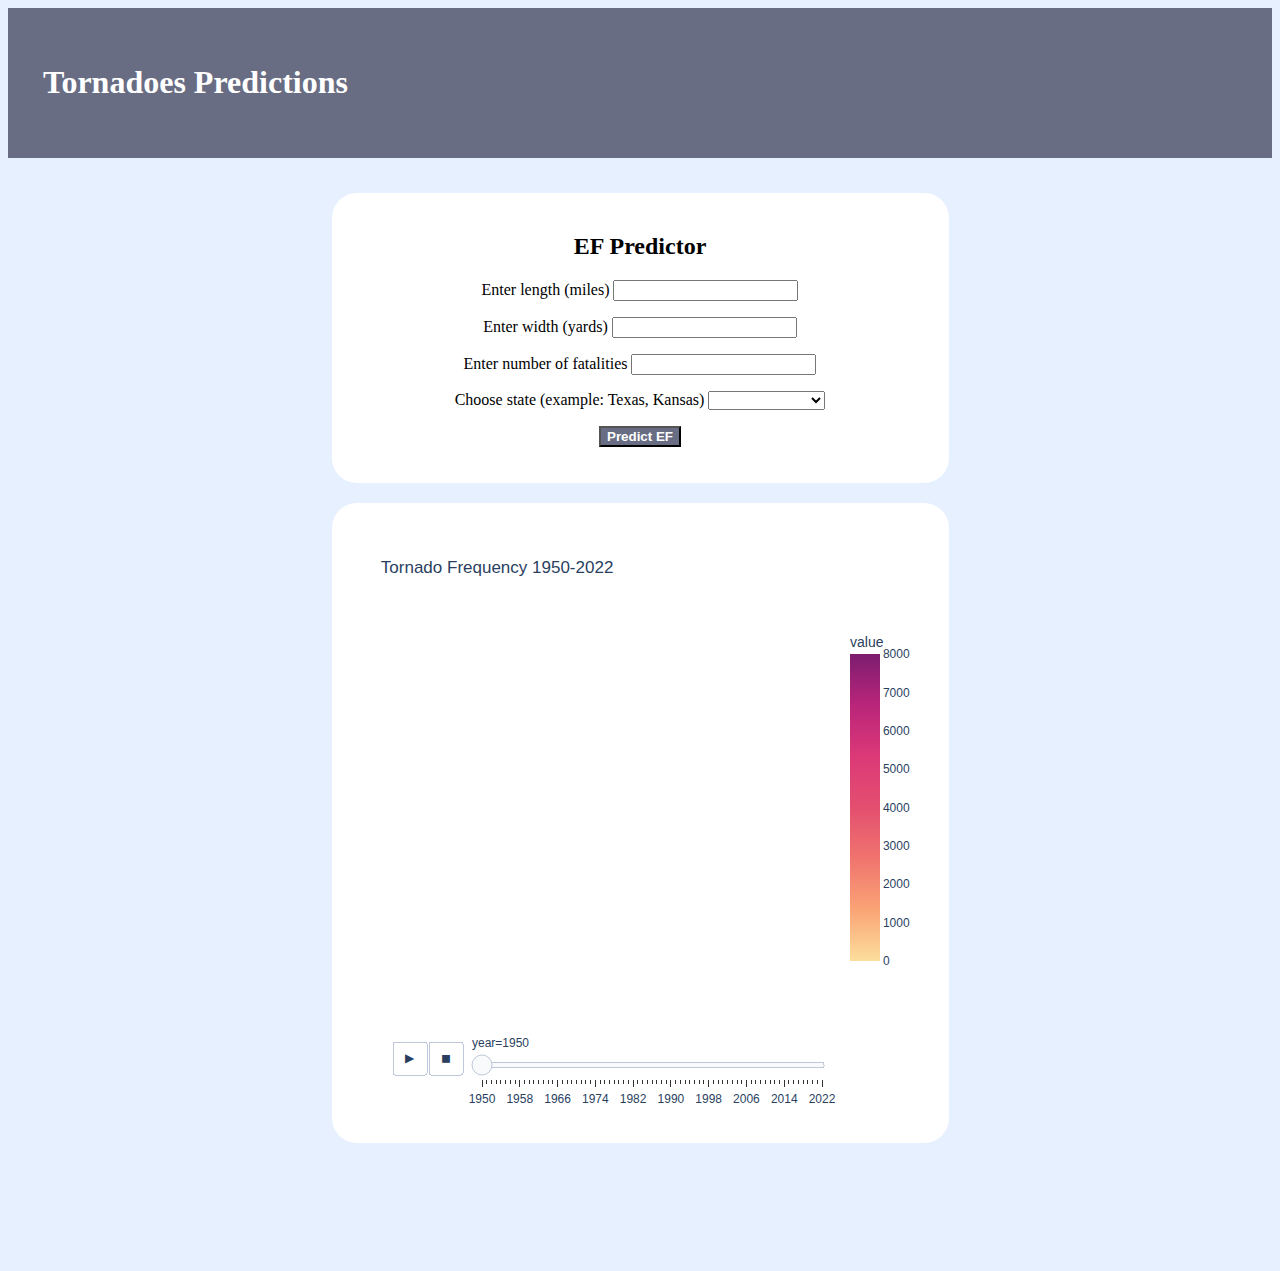
<file: frontend/index.html>
<!DOCTYPE html>
<html lang="en">
<head>
  <meta charset="UTF-8">
  <meta name="viewport" content="width=device-width, initial-scale=1.0">
  <meta http-equiv="X-UA-Compatible" content="ie=edge">
  <title>Tornadoes</title>

  <!-- Script to fetch form data and populate in index.html-->
  <script type="text/JavaScript">
    const test = async(lengId, widId, fatId, placeId) => {
      let formData = new FormData()
      var lengValue = document.getElementById(lengId).value;
      var widValue = document.getElementById(widId).value;
      var fatValue = document.getElementById(fatId).value;
      var placeValue = document.getElementById(placeId).value;
      formData.append('leng', lengValue)
      formData.append('wid', widValue)
      formData.append('fat', fatValue)
      formData.append('place', placeValue)
      let response = await fetch("http://localhost:5000/predict", { 
        method: 'POST' ,
        body: formData
    })
      let data = await response.json()
      console.log(data)
      
      document.getElementById('efres').innerHTML="Predicted EF Category: " +  Object.values(data);
    }
  </script>

  <!-- Bootstrap CSS -->
  <link href="https://cdn.jsdelivr.net/npm/bootstrap@5.0.0-beta2/dist/css/bootstrap.min.css" rel="stylesheet" integrity="sha384-BmbxuPwQa2lc/FVzBcNJ7UAyJxM6wuqIj61tLrc4wSX0szH/Ev+nYRRuWlolflfl" crossorigin="anonymous">

  <!-- Custom css -->
  <link rel="stylesheet" type="text/css" href="static/css/style.css">
</head>

<body>

<!--jumbotron-->
  <div class="row">
    <div class="col-md-12 jumbotron text-center" style="background-color:#686d83">
      <div class="container">
        <h1><strong>Tornadoes Predictions</strong></h1>
      </div>
    </div>
  </div>

  <!-- Container for main body-->
  <div class="container">

    <!-- FORM SECTION FOR PREDICTION -->
    <div class="row">
      <div class="col-sm-12 text-center">
        <div id="prediction">
          <h2>EF Predictor</h2>
          </p>
          <div class="form">
            <form>
              <section>
                <p></p>
                  <label>Enter length (miles)</label>
                  <input class="leng" name="leng" id="leng">
              </section>
              <section>
                <p></p>
                  <label>Enter width (yards)</label>
                  <input class="wid" name="wid" id="wid">
              </section>
              <section>
                <p></p>
                  <label>Enter number of fatalities</label>
                  <input class="fat" name="fat" id="fat">
              </section>
              <section>
                <p></p>
                  <label>Choose state (example: Texas, Kansas)</label>
                  <!-- <input class="place" name="place" id="place"> -->
                  <select class="place" name="place" id="place">
                    <option value=""></option>
                    <option value="Alabama">Alabama</option>
                    <option value="Alaska">Alaska</option>
                    <option value="Arizona">Arizona</option>
                    <option value="Arkansas">Arkansas</option>
                    <option value="California">California</option>
                    <option value="Colorado">Colorado</option>
                    <option value="Connecticut">Connecticut</option>
                    <option value="Delaware">Delaware</option>
                    <option value="Florida">Florida</option>
                    <option value="Georgia">Georgia</option>
                    <option value="Hawaii">Hawaii</option>
                    <option value="Idaho">Idaho</option>
                    <option value="Indiana">Indiana</option>
                    <option value="Iowa">Iowa</option>
                    <option value="Kansas">Kansas</option>
                    <option value="Kentucky">Kentucky</option>
                    <option value="Louisiana">Louisiana</option>
                    <option value="Maine">Maine</option>
                    <option value="Maryland">Maryland</option>
                    <option value="Massachusetts">Massachusetts</option>
                    <option value="Michigan">Michigan</option>
                    <option value="Minnesota">Minnesota</option>
                    <option value="Mississippi">Mississippi</option>
                    <option value="Missouri">Missouri</option>
                    <option value="Montana">Montana</option>
                    <option value="Nebraska">Nebraska</option>
                    <option value="Nevada">Nevada</option>
                    <option value="New Hampshire">New Hampshire</option>
                    <option value="New Jersey">New Jersey</option>
                    <option value="New Mexico">New Mexico</option>
                    <option value="New York">New York</option>
                    <option value="North Carolina">North Carolina</option>
                    <option value="North Dakota">North Dakota</option>
                    <option value="Ohio">Ohio</option>
                    <option value="Oklahoma">Oklahoma</option>
                    <option value="Oregon">Oregon</option>
                    <option value="Pennsylvania">Pennsylvania</option>
                    <option value="Rhode Island">Rhode Island</option>
                    <option value="South Carolina">South Carolina</option>
                    <option value="South Dakota">South Dakota</option>
                    <option value="Tennessee">Tennessee</option>
                    <option value="Texas">Texas</option>
                    <option value="Utah">Utah</option>
                    <option value="Vermont">Vermont</option>
                    <option value="Virginia">Virginia</option>
                    <option value="Washington">Washington</option>
                    <option value="West Virginia">West Virginia</option>
                    <option value="Wisconsin">Wisconsin</option>
                    <option value="Wyoming">Wyoming</option>

                  </select>
              </section>
                <p></p>
              <input id="submit" type="button" onclick="test('leng','wid','fat','place')" value="Predict EF" class="button"/>
              <p></p>
            </form>
          
          <!--Display results of predictor-->
            <div id='result'>
              <div id='efres'></div>
            </div>
          </div>

        </div>
        
      </div>
    </div>

    <!-- VIDEO MAP SECTION -->
    <div class="row">

      <!-- frequency 1950-2019 map video -->
      <!-- <div class="col-md-12 col-centered">
        <div id="vidMap">
          <div id="4ed6e6eb-39c5-4041-ad24-0f44ca68cd90" 
            class="plotly-graph-div" style="height:600px; width:100%;">
          </div>
        </div>
      </div> -->

      <!-- frequency 1950-2022 map video -->
      <div class="col-md-12 col-centered">
        <div id="vidMap">
          <div id="09909af8-414a-4e5a-abd9-49c467e61150" 
            class="plotly-graph-div" style="height:600px; width:100%;">
          </div>
        </div>
      </div>
 
    <!--row end-->
    </div>

  <!--container end-->
  </div>

  <!--frequency map javascript-->
  <!-- <script type="text/javascript" src="static/js/map2019.js"></script> -->
  <script type="text/javascript" src="static/js/map2022.js"></script>

</body>
</html>
</file>
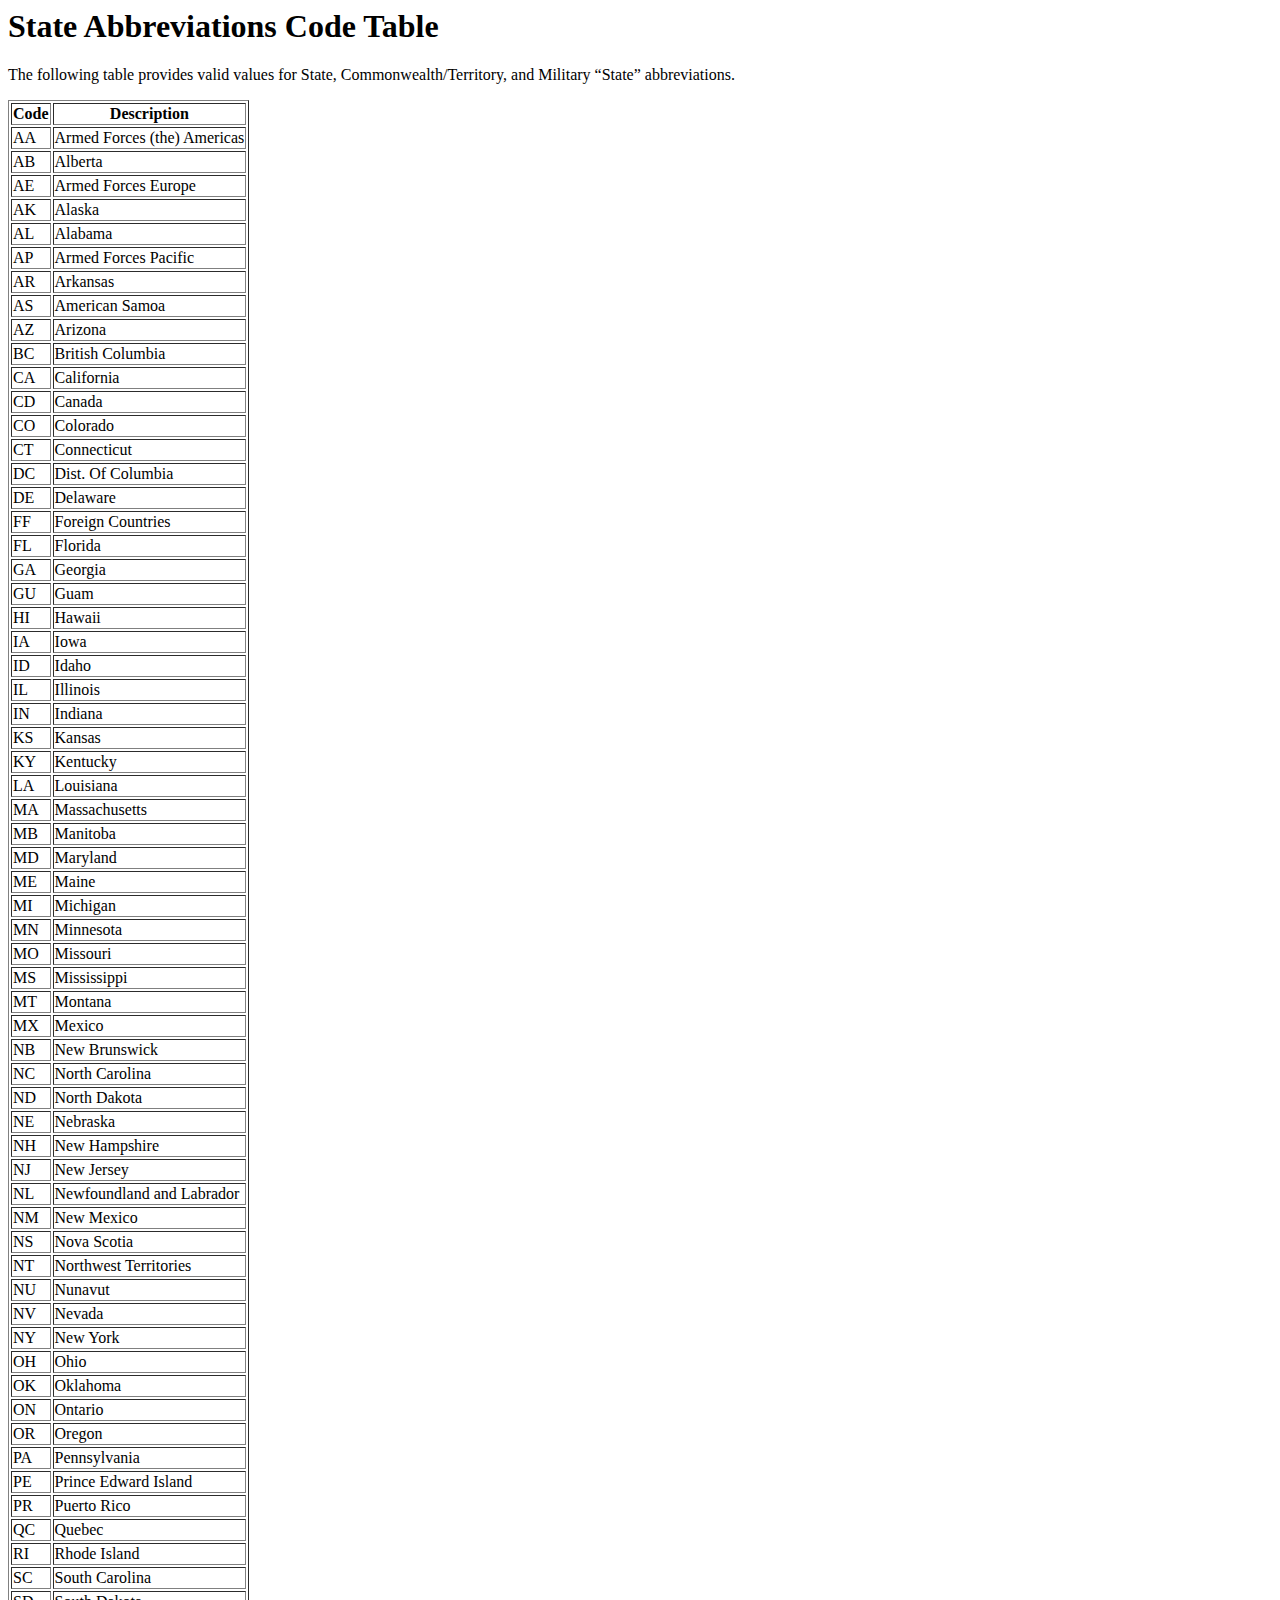
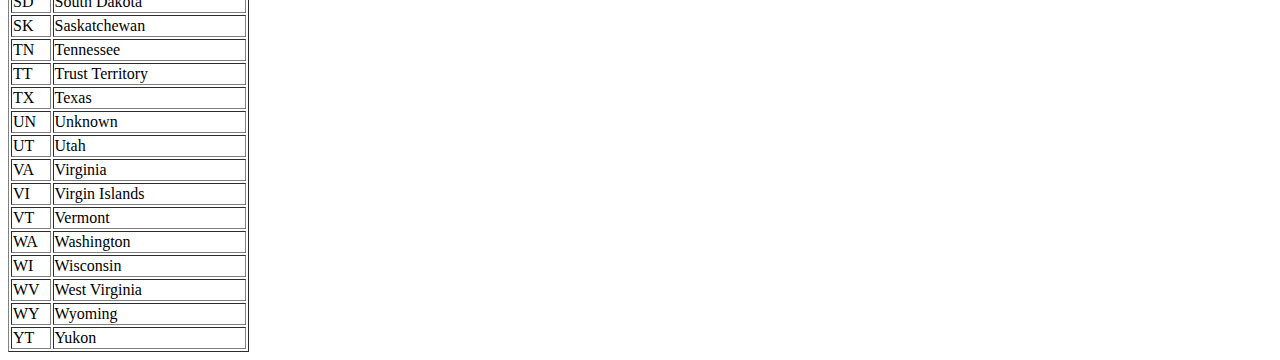
<file: backend/state_codes.html>
<!-- saved from url=(0068)https://app02.clerk.org/menu/ccis/Help/CCIS%20Codes/state_codes.html -->
<html><head><meta http-equiv="Content-Type" content="text/html; charset=windows-1252"><title>State Abbreviations Code Table</title>
</head><body><h1>State Abbreviations Code Table</h1>
<p>The following table provides valid values for State, Commonwealth/Territory, and Military �State� abbreviations.</p>
<table border="1"><tbody><tr><th>Code</th><th>Description</th></tr><tr><td>AA</td><td>Armed Forces (the) Americas   </td></tr><tr><td>AB</td><td>Alberta                       </td></tr><tr><td>AE</td><td>Armed Forces Europe           </td></tr><tr><td>AK</td><td>Alaska                        </td></tr><tr><td>AL</td><td>Alabama                       </td></tr><tr><td>AP</td><td>Armed Forces Pacific          </td></tr><tr><td>AR</td><td>Arkansas                      </td></tr><tr><td>AS</td><td>American Samoa                </td></tr><tr><td>AZ</td><td>Arizona                       </td></tr><tr><td>BC</td><td>British Columbia              </td></tr><tr><td>CA</td><td>California                    </td></tr><tr><td>CD</td><td>Canada                        </td></tr><tr><td>CO</td><td>Colorado                      </td></tr><tr><td>CT</td><td>Connecticut                   </td></tr><tr><td>DC</td><td>Dist. Of Columbia             </td></tr><tr><td>DE</td><td>Delaware                      </td></tr><tr><td>FF</td><td>Foreign Countries             </td></tr><tr><td>FL</td><td>Florida                       </td></tr><tr><td>GA</td><td>Georgia                       </td></tr><tr><td>GU</td><td>Guam                          </td></tr><tr><td>HI</td><td>Hawaii                        </td></tr><tr><td>IA</td><td>Iowa                          </td></tr><tr><td>ID</td><td>Idaho                         </td></tr><tr><td>IL</td><td>Illinois                      </td></tr><tr><td>IN</td><td>Indiana                       </td></tr><tr><td>KS</td><td>Kansas                        </td></tr><tr><td>KY</td><td>Kentucky                      </td></tr><tr><td>LA</td><td>Louisiana                     </td></tr><tr><td>MA</td><td>Massachusetts                 </td></tr><tr><td>MB</td><td>Manitoba                      </td></tr><tr><td>MD</td><td>Maryland                      </td></tr><tr><td>ME</td><td>Maine                         </td></tr><tr><td>MI</td><td>Michigan                      </td></tr><tr><td>MN</td><td>Minnesota                     </td></tr><tr><td>MO</td><td>Missouri                      </td></tr><tr><td>MS</td><td>Mississippi                   </td></tr><tr><td>MT</td><td>Montana                       </td></tr><tr><td>MX</td><td>Mexico</td></tr><tr><td>NB</td><td>New Brunswick                 </td></tr><tr><td>NC</td><td>North Carolina                </td></tr><tr><td>ND</td><td>North Dakota                  </td></tr><tr><td>NE</td><td>Nebraska                      </td></tr><tr><td>NH</td><td>New Hampshire                 </td></tr><tr><td>NJ</td><td>New Jersey                    </td></tr><tr><td>NL</td><td>Newfoundland and Labrador</td></tr><tr><td>NM</td><td>New Mexico                    </td></tr><tr><td>NS</td><td>Nova Scotia                   </td></tr><tr><td>NT</td><td>Northwest Territories         </td></tr><tr><td>NU</td><td>Nunavut                       </td></tr><tr><td>NV</td><td>Nevada                        </td></tr><tr><td>NY</td><td>New York                      </td></tr><tr><td>OH</td><td>Ohio                          </td></tr><tr><td>OK</td><td>Oklahoma                      </td></tr><tr><td>ON</td><td>Ontario                       </td></tr><tr><td>OR</td><td>Oregon                        </td></tr><tr><td>PA</td><td>Pennsylvania                  </td></tr><tr><td>PE</td><td>Prince Edward Island          </td></tr><tr><td>PR</td><td>Puerto Rico                   </td></tr><tr><td>QC</td><td>Quebec                        </td></tr><tr><td>RI</td><td>Rhode Island                  </td></tr><tr><td>SC</td><td>South Carolina                </td></tr><tr><td>SD</td><td>South Dakota                  </td></tr><tr><td>SK</td><td>Saskatchewan                  </td></tr><tr><td>TN</td><td>Tennessee                     </td></tr><tr><td>TT</td><td>Trust Territory               </td></tr><tr><td>TX</td><td>Texas                         </td></tr><tr><td>UN</td><td>Unknown</td></tr><tr><td>UT</td><td>Utah                          </td></tr><tr><td>VA</td><td>Virginia                      </td></tr><tr><td>VI</td><td>Virgin Islands                </td></tr><tr><td>VT</td><td>Vermont                       </td></tr><tr><td>WA</td><td>Washington                    </td></tr><tr><td>WI</td><td>Wisconsin                     </td></tr><tr><td>WV</td><td>West Virginia                 </td></tr><tr><td>WY</td><td>Wyoming                       </td></tr><tr><td>YT</td><td>Yukon                         </td></tr></tbody></table>
</body></html>
</file>
<file: frontend/static/css/style.css>
.container {
    padding: 15px;
}

.map-image {
    max-width: 100%;
    height: auto;
    border: 20px solid white;
    margin-bottom: 25px;
    border-radius: 25px;
}

.jumbotron {
    padding: 20px;
    background-size: cover;
    color: white;
    position: sticky;
}

body {
    padding-bottom: 80px;
    background-color: #e6f0ff;
}

.intro {
    background-color: white;
    text-align: center;
    height: auto;
    border: 20px solid white;
    margin: 20px;
    border-radius: 25px;
}

#prediction {
    background-color: white;
    text-align: center;
    height: auto;
    border: 20px solid white;
    margin: 20px;
    border-radius: 25px;
    margin-left: 25%;
    margin-right: 25%;
}

.button {
    background-color: #686d83;
    text-align: center;
    color: white;
    font-weight: bold
}

#result {
    font-size: 150%;
    font-weight: bold;
}

#vidMap {
    max-width: 100%;
    border: 20px solid white;
    margin-bottom: 25px;
    border-radius: 25px;
    margin-left: 25%;
    margin-right: 25%;
}

html {
    position: relative;
    min-height: 100%;
}
</file>
